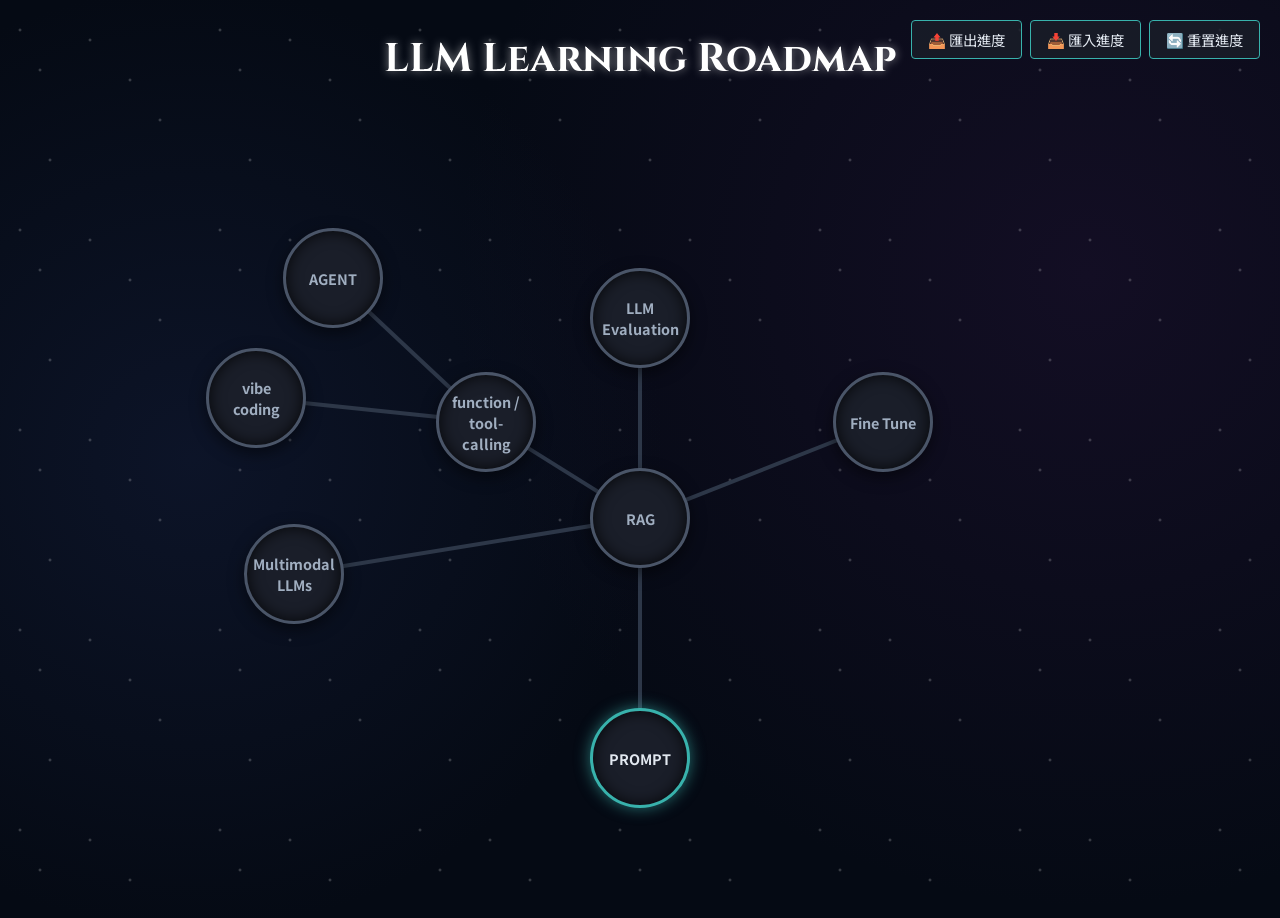
<file: index.html>
<!DOCTYPE html>
<html lang="zh-TW">

<head>
    <meta charset="UTF-8">
    <meta name="viewport" content="width=device-width, initial-scale=1.0">
    <title>LLM 學習地圖星盤</title>
    <link rel="stylesheet" href="styles.css">
    <!-- 引入 Google Fonts -->
    <link
        href="https://fonts.googleapis.com/css2?family=Cinzel:wght@600;800&family=Noto+Sans+TC:wght@400;700&display=swap"
        rel="stylesheet">
</head>

<body>
    <!-- 頂部導覽列 -->
    <div class="nav-bar">
        <button class="nav-link" onclick="exportProgress()">📤 匯出進度</button>
        <button class="nav-link" onclick="importProgress()">📥 匯入進度</button>
        <button class="nav-link" onclick="resetProgress()">🔄 重置進度</button>
    </div>

    <div id="app">
        <h1 class="title">LLM Learning Roadmap</h1>
        <div id="tree-container">
            <!-- 用於繪製連線的 SVG 畫布 -->
            <svg id="edges-container"></svg>
            <!-- 用於放置節點的容器 -->
            <div id="nodes-container"></div>
            <!-- Hover Tooltip 卡片 -->
            <div id="tooltip" class="tooltip hidden"></div>
        </div>
    </div>
    <script src="script.js"></script>
</body>

</html>
</file>
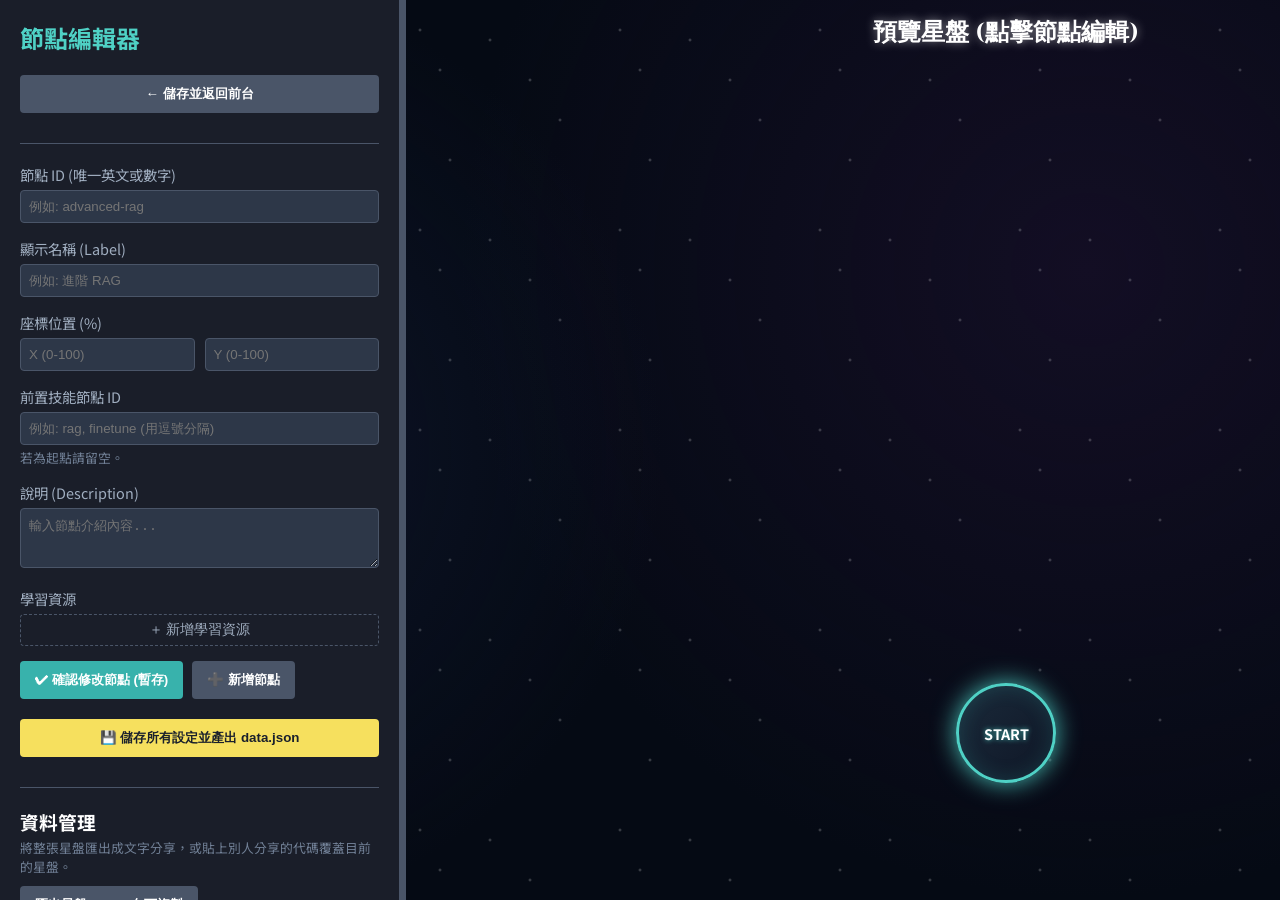
<file: editor.html>
<!DOCTYPE html>
<html lang="zh-TW">

<head>
    <meta charset="UTF-8">
    <meta name="viewport" content="width=device-width, initial-scale=1.0">
    <title>LLM 星盤編輯器</title>
    <!-- 引入與前台相同的樣式檔以保持預覽一致性 -->
    <link rel="stylesheet" href="styles.css">
    <link
        href="https://fonts.googleapis.com/css2?family=Cinzel:wght@600;800&family=Noto+Sans+TC:wght@400;700&display=swap"
        rel="stylesheet">
    <style>
        /* 編輯器覆蓋樣式與版面配置 */
        body {
            display: flex;
            flex-direction: row;
            /* 左右並排 */
            overflow: hidden;
        }

        #editor-sidebar {
            width: 400px;
            min-width: 280px;
            max-width: 700px;
            background: #1a1e29;
            border-right: 1px solid #4a5568;
            height: 100vh;
            padding: 20px;
            overflow-y: auto;
            position: relative;
            z-index: 100;
            flex-shrink: 0;
        }

        /* 拖曳調整側邊欄寬度的把手 */
        #resize-handle {
            width: 6px;
            cursor: col-resize;
            background: #4a5568;
            height: 100vh;
            flex-shrink: 0;
            transition: background 0.2s;
        }

        #resize-handle:hover,
        #resize-handle.active {
            background: var(--active-border);
        }

        #app {
            flex: 1;
            /* 佔滿剩餘空間 */
            position: relative;
        }

        h2 {
            margin-bottom: 20px;
            color: var(--active-border);
            font-size: 1.5rem;
        }

        .form-group {
            margin-bottom: 15px;
        }

        label {
            display: block;
            margin-bottom: 5px;
            color: #a0aec0;
            font-size: 0.9rem;
        }

        input[type="text"],
        input[type="number"],
        textarea {
            width: 100%;
            padding: 8px;
            background: #2d3748;
            border: 1px solid #4a5568;
            color: white;
            border-radius: 4px;
        }

        textarea {
            resize: vertical;
            min-height: 60px;
        }

        .btn {
            background: #38b2ac;
            color: white;
            border: none;
            padding: 10px 15px;
            cursor: pointer;
            border-radius: 4px;
            margin-right: 5px;
            margin-bottom: 10px;
            font-weight: bold;
        }

        .btn:hover {
            background: #4fd1c5;
        }

        .btn-danger {
            background: #e53e3e;
        }

        .btn-danger:hover {
            background: #fc8181;
        }

        .btn-secondary {
            background: #4a5568;
        }

        .btn-secondary:hover {
            background: #718096;
        }

        hr {
            border: 0;
            border-top: 1px solid #4a5568;
            margin: 20px 0;
        }

        .hint {
            font-size: 0.8rem;
            color: #718096;
            margin-top: 3px;
        }

        /* 讓預覽區的節點滑鼠游標都是指標，方便點擊 */
        #preview-container .node {
            cursor: pointer !important;
        }

        /* 被選取的節點強調顯示 */
        .node.selected {
            border-color: #f6e05e;
            box-shadow: 0 0 20px rgba(246, 224, 94, 0.8);
            transform: translate(-50%, -50%) scale(1.1);
            z-index: 10;
        }

        /* 學習資源輸入列樣式 */
        .resource-row {
            display: flex;
            gap: 5px;
            margin-bottom: 8px;
            align-items: center;
        }

        .resource-row input {
            flex: 1;
            padding: 6px;
            background: #2d3748;
            border: 1px solid #4a5568;
            color: white;
            border-radius: 4px;
            font-size: 0.85rem;
        }

        .resource-row .btn-remove-res {
            background: #e53e3e;
            color: white;
            border: none;
            width: 28px;
            height: 28px;
            border-radius: 4px;
            cursor: pointer;
            font-size: 1.1rem;
            line-height: 1;
            flex-shrink: 0;
        }

        .resource-row .btn-remove-res:hover {
            background: #fc8181;
        }

        #btn-add-res {
            background: none;
            border: 1px dashed #4a5568;
            color: #a0aec0;
            padding: 6px 12px;
            cursor: pointer;
            border-radius: 4px;
            font-size: 0.85rem;
            width: 100%;
        }

        #btn-add-res:hover {
            border-color: var(--active-border);
            color: var(--active-border);
        }
    </style>
</head>

<body>
    <!-- 左側面板：編輯器 -->
    <div id="editor-sidebar">
        <h2>節點編輯器</h2>
        <button class="btn btn-secondary" style="width:100%" onclick="window.location.href='index.html'">←
            儲存並返回前台</button>
        <hr>

        <form id="node-form">
            <div class="form-group">
                <label for="f-id">節點 ID (唯一英文或數字)</label>
                <input type="text" id="f-id" required placeholder="例如: advanced-rag">
            </div>
            <div class="form-group">
                <label for="f-label">顯示名稱 (Label)</label>
                <input type="text" id="f-label" required placeholder="例如: 進階 RAG">
            </div>
            <div class="form-group">
                <label>座標位置 (%)</label>
                <div style="display: flex; gap: 10px;">
                    <input type="number" id="f-x" placeholder="X (0-100)" min="0" max="100" required>
                    <input type="number" id="f-y" placeholder="Y (0-100)" min="0" max="100" required>
                </div>
            </div>
            <div class="form-group">
                <label for="f-req">前置技能節點 ID</label>
                <input type="text" id="f-req" placeholder="例如: rag, finetune (用逗號分隔)">
                <div class="hint">若為起點請留空。</div>
            </div>
            <div class="form-group">
                <label for="f-desc">說明 (Description)</label>
                <textarea id="f-desc" placeholder="輸入節點介紹內容..."></textarea>
            </div>
            <div class="form-group">
                <label>學習資源</label>
                <div id="resources-list">
                    <!-- 動態生成的資源輸入列會放在這裡 -->
                </div>
                <button type="button" id="btn-add-res">＋ 新增學習資源</button>
            </div>

            <button type="submit" class="btn" id="btn-save">✔ 確認修改節點 (暫存)</button>
            <button type="button" class="btn btn-secondary" id="btn-add-node">➕ 新增節點</button>
            <button type="button" class="btn btn-danger" id="btn-delete" style="display:none;">刪除節點</button>
            <div style="margin-top: 10px;">
                <button type="button" class="btn" id="btn-download-json" style="background:#f6e05e; color:#1a202c; width:100%;">💾 儲存所有設定並產出 data.json</button>
            </div>

            <div id="action-msg" style="color: #4fd1c5; font-size: 0.9rem; margin-top: 10px;"></div>
        </form>

        <hr>
        <h3>資料管理</h3>
        <p class="hint" style="margin-bottom:10px;">將整張星盤匯出成文字分享，或貼上別人分享的代碼覆蓋目前的星盤。</p>
        <button class="btn btn-secondary" id="btn-export">匯出星盤 JSON 向下複製</button>
        <textarea id="io-area" rows="4" placeholder="在此貼上星盤 JSON..."></textarea>
        <button class="btn btn-secondary" id="btn-import">匯入 JSON (將覆蓋全部)</button>
        <button class="btn btn-danger" id="btn-reset" style="margin-top:10px;">重置還原為預設星盤</button>

    </div>

    <!-- 可拖曳的寬度調整把手 -->
    <div id="resize-handle"></div>

    <!-- 右側面板：預覽區 -->
    <div id="app">
        <h1 class="title" style="margin: 0; padding: 1rem 0; font-size: 1.5rem;">預覽星盤 (點擊節點編輯)</h1>
        <div id="tree-container" id="preview-container">
            <!-- SVG 畫布 -->
            <svg id="edges-container"></svg>
            <!-- 節點容器 -->
            <div id="nodes-container"></div>
        </div>
    </div>

    <script src="editor.js"></script>
    <script>
        // === 側邊欄寬度拖曳調整 ===
        const resizeHandle = document.getElementById('resize-handle');
        const sidebar = document.getElementById('editor-sidebar');
        let isResizing = false;

        resizeHandle.addEventListener('mousedown', (e) => {
            isResizing = true;
            resizeHandle.classList.add('active');
            document.body.style.cursor = 'col-resize';
            document.body.style.userSelect = 'none';
            e.preventDefault();
        });

        document.addEventListener('mousemove', (e) => {
            if (!isResizing) return;
            let newWidth = e.clientX;
            // 限制最小與最大寬度
            newWidth = Math.max(280, Math.min(700, newWidth));
            sidebar.style.width = `${newWidth}px`;
        });

        document.addEventListener('mouseup', () => {
            if (isResizing) {
                isResizing = false;
                resizeHandle.classList.remove('active');
                document.body.style.cursor = '';
                document.body.style.userSelect = '';
            }
        });
    </script>
</file>
<file: styles.css>
:root {
    --bg-color: #050a14;
    --node-bg: #1a1e29;
    --node-border: #4a5568;
    --node-text: #a0aec0;

    --unlocked-border: #38b2ac;
    --unlocked-text: #e2e8f0;
    --unlocked-glow: rgba(56, 178, 172, 0.6);

    --active-border: #4fd1c5;
    --active-text: #ffffff;
    --active-glow: rgba(79, 209, 197, 0.9);

    --edge-color: #2d3748;
    --edge-active: #38b2ac;
    --edge-glow: drop-shadow(0 0 5px rgba(56, 178, 172, 0.8));
}

* {
    box-sizing: border-box;
    margin: 0;
    padding: 0;
}

body {
    background-color: var(--bg-color);
    /* 簡化版星空背景漸層 */
    background-image:
        radial-gradient(circle at 15% 50%, rgba(20, 30, 60, 0.5) 0%, transparent 40%),
        radial-gradient(circle at 85% 30%, rgba(40, 20, 60, 0.4) 0%, transparent 50%);
    color: white;
    font-family: 'Noto Sans TC', sans-serif;
    min-height: 100vh;
    overflow: hidden;
    position: relative;
    display: flex;
    flex-direction: column;
}

/* 簡單的星星點綴 */
body::before {
    content: '';
    position: absolute;
    top: 0;
    left: 0;
    right: 0;
    bottom: 0;
    background-image:
        radial-gradient(2px 2px at 20px 30px, #ffffff, rgba(0, 0, 0, 0)),
        radial-gradient(2px 2px at 40px 70px, #ffffff, rgba(0, 0, 0, 0)),
        radial-gradient(2px 2px at 50px 160px, #ffffff, rgba(0, 0, 0, 0)),
        radial-gradient(2px 2px at 90px 40px, #ffffff, rgba(0, 0, 0, 0)),
        radial-gradient(2px 2px at 130px 80px, #ffffff, rgba(0, 0, 0, 0)),
        radial-gradient(2px 2px at 160px 120px, #ffffff, rgba(0, 0, 0, 0));
    background-repeat: repeat;
    background-size: 200px 200px;
    opacity: 0.3;
    pointer-events: none;
    z-index: 0;
}

.title {
    font-family: 'Cinzel', serif;
    text-align: center;
    padding: 2rem 0;
    font-size: 2.5rem;
    text-shadow: 0 0 10px rgba(255, 255, 255, 0.5);
    z-index: 10;
    position: relative;
    pointer-events: none;
}

#app {
    flex: 1;
    display: flex;
    flex-direction: column;
    z-index: 1;
}

#tree-container {
    flex: 1;
    position: relative;
    /* 強制畫布維持一個最小寬高，在手機上就不會因為螢幕太窄而重疊 */
    width: 100%;
    min-width: 1200px;
    min-height: 800px;
    margin: 0 auto;
    overflow: visible;
    cursor: grab;
}

#tree-container.panning {
    cursor: grabbing;
}

#edges-container {
    position: absolute;
    top: 0;
    left: 0;
    width: 100%;
    height: 100%;
    pointer-events: none;
    /* 讓點擊穿透線條 */
    z-index: 1;
}

#nodes-container {
    position: absolute;
    top: 0;
    left: 0;
    width: 100%;
    height: 100%;
    z-index: 2;
}

/* === Node Styles === */
.node {
    position: absolute;
    transform: translate(-50%, -50%);
    /* 以中心點定位 */
    width: 100px;
    height: 100px;
    border-radius: 50%;
    background: var(--node-bg);
    border: 3px solid var(--node-border);
    display: flex;
    justify-content: center;
    align-items: center;
    text-align: center;
    color: var(--node-text);
    font-weight: bold;
    font-size: 0.9rem;
    cursor: not-allowed;
    transition: all 0.4s cubic-bezier(0.175, 0.885, 0.32, 1.275);
    user-select: none;
    padding: 10px;
    box-shadow: inset 0 0 15px rgba(0, 0, 0, 0.8), 0 5px 15px rgba(0, 0, 0, 0.5);
}

/* Hover on locked node */
.node:hover {
    filter: brightness(1.2);
}

/* Node that can be unlocked */
.node.unlockable {
    cursor: pointer;
    border-color: var(--unlocked-border);
    color: var(--unlocked-text);
    box-shadow: inset 0 0 15px rgba(0, 0, 0, 0.8), 0 0 15px var(--unlocked-glow);
    animation: pulse 2s infinite alternate;
}

/* Node that is unlocked/active */
.node.active {
    cursor: pointer;
    background: linear-gradient(135deg, #1a2a3a 0%, #0f1626 100%);
    border-color: var(--active-border);
    color: var(--active-text);
    box-shadow: inset 0 0 20px rgba(56, 178, 172, 0.2), 0 0 25px var(--active-glow);
    text-shadow: 0 0 5px var(--active-glow);
}

.node.active:hover {
    transform: translate(-50%, -50%) scale(1.05);
}

@keyframes pulse {
    0% {
        box-shadow: inset 0 0 15px rgba(0, 0, 0, 0.8), 0 0 5px var(--unlocked-glow);
    }

    100% {
        box-shadow: inset 0 0 15px rgba(0, 0, 0, 0.8), 0 0 20px var(--unlocked-glow);
    }
}

/* === Edge Styles === */
.edge {
    stroke: var(--edge-color);
    stroke-width: 4;
    transition: all 0.5s ease;
}

.edge.active {
    stroke: var(--edge-active);
    filter: var(--edge-glow);
    stroke-width: 6;
}

/* === Nav Bar Styles === */
.nav-bar {
    position: absolute;
    top: 20px;
    right: 20px;
    z-index: 100;
    display: flex;
    gap: 8px;
}

.nav-link {
    color: var(--unlocked-text);
    text-decoration: none;
    border: 1px solid var(--unlocked-border);
    padding: 8px 16px;
    border-radius: 4px;
    font-size: 0.9rem;
    font-family: 'Noto Sans TC', sans-serif;
    cursor: pointer;
    transition: all 0.3s;
    background: rgba(26, 30, 41, 0.8);
}

.nav-link:hover {
    background: var(--unlocked-glow);
    color: white;
}

/* === Tooltip Styles === */
.tooltip {
    position: absolute;
    background: rgba(15, 22, 38, 0.95);
    border: 1px solid var(--unlocked-border);
    border-radius: 8px;
    padding: 15px;
    width: 280px;
    color: var(--unlocked-text);
    z-index: 100;
    pointer-events: auto;
    /* 允許點擊裡面的連結 */
    box-shadow: 0 4px 20px rgba(0, 0, 0, 0.8), 0 0 15px rgba(56, 178, 172, 0.3);
    transition: opacity 0.2s, transform 0.2s;
    backdrop-filter: blur(5px);
}

.tooltip.hidden {
    opacity: 0;
    pointer-events: none;
    transform: translateY(10px);
}

.tooltip h3 {
    color: var(--active-text);
    margin-bottom: 8px;
    font-size: 1.2rem;
    border-bottom: 1px solid #2d3748;
    padding-bottom: 5px;
}

.tooltip p {
    font-size: 0.9rem;
    line-height: 1.4;
    margin-bottom: 12px;
    color: #cbd5e0;
}

.tooltip-resources h4 {
    font-size: 0.85rem;
    color: #a0aec0;
    margin-bottom: 5px;
}

.tooltip-resources ul {
    list-style: none;
    padding-left: 0;
}

.tooltip-resources li {
    margin-bottom: 4px;
}

.tooltip-resources a {
    color: var(--active-border);
    text-decoration: none;
    font-size: 0.85rem;
}

.tooltip-resources a:hover {
    text-decoration: underline;
    color: var(--active-text);
}

/* === Editor Dragging State === */
.node.dragging {
    transition: none !important;
    cursor: grabbing !important;
    pointer-events: none !important;
    z-index: 1000 !important;
}
</file>
